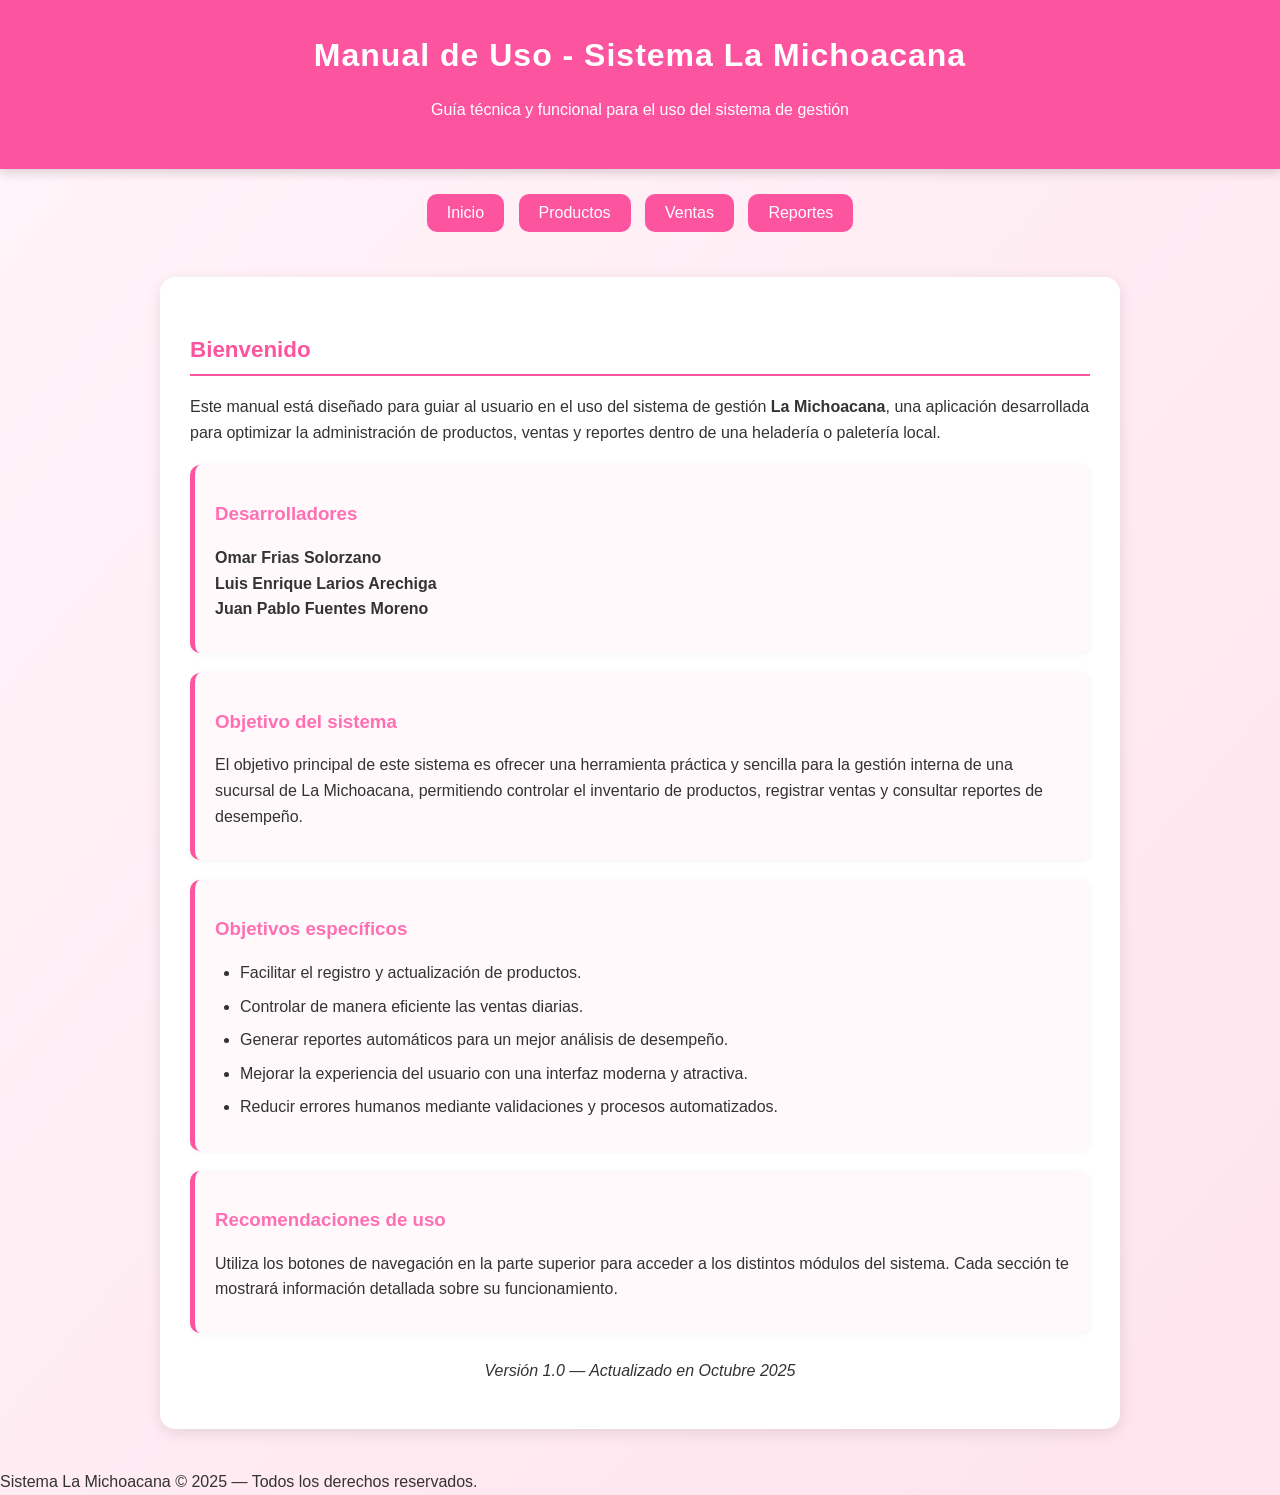
<file: Resources/Ayuda/index.html>
<!DOCTYPE html>
<html lang="es">
<head>
    <meta charset="UTF-8">
    <title>Manual de Uso - Sistema La Michoacana</title>
    <link rel="stylesheet" href="styles.css">
</head>
<body>
    <header>
        <h1>Manual de Uso - Sistema La Michoacana</h1>
        <p>Guía técnica y funcional para el uso del sistema de gestión</p>
    </header>

    <nav>
        <button onclick="mostrar('inicio')" class="active">Inicio</button>
        <button onclick="mostrar('productos')">Productos</button>
        <button onclick="mostrar('ventas')">Ventas</button>
        <button onclick="mostrar('reportes')">Reportes</button>
    </nav>

    <main id="contenido">

        <!--inicio-->
        <section id="inicio" class="active">
            <h2>Bienvenido</h2>
            <p>
                Este manual está diseñado para guiar al usuario en el uso del sistema de gestión 
                <b>La Michoacana</b>, una aplicación desarrollada para optimizar la administración 
                de productos, ventas y reportes dentro de una heladería o paletería local.
            </p>

            <div class="card">
                <h3>Desarrolladores</h3>
                <p>
                    <b>Omar Frias Solorzano</b>
                    <br>
                    <b>Luis Enrique Larios Arechiga</b>  
                    <br>
                    <b>Juan Pablo Fuentes Moreno</b>
                </p>
            </div>

            <div class="card">
                <h3>Objetivo del sistema</h3>
                <p>
                    El objetivo principal de este sistema es ofrecer una herramienta práctica y sencilla
                    para la gestión interna de una sucursal de La Michoacana, permitiendo controlar el 
                    inventario de productos, registrar ventas y consultar reportes de desempeño.
                </p>
            </div>

            <div class="card">
                <h3>Objetivos específicos</h3>
                <ul>
                    <li>Facilitar el registro y actualización de productos.</li>
                    <li>Controlar de manera eficiente las ventas diarias.</li>
                    <li>Generar reportes automáticos para un mejor análisis de desempeño.</li>
                    <li>Mejorar la experiencia del usuario con una interfaz moderna y atractiva.</li>
                    <li>Reducir errores humanos mediante validaciones y procesos automatizados.</li>
                </ul>
            </div>

            <div class="card">
                <h3>Recomendaciones de uso</h3>
                <p>
                    Utiliza los botones de navegación en la parte superior para acceder a los distintos
                    módulos del sistema. Cada sección te mostrará información detallada sobre su funcionamiento.
                </p>
            </div>

            <p style="text-align:center; margin-top: 25px;">
                <i>Versión 1.0 — Actualizado en Octubre 2025</i>
            </p>
        </section>

        <!--Productos-->
        <section id="productos">
            <h2>Módulo de Productos</h2>

            <p>
            El módulo <b>Productos</b> permite gestionar los artículos disponibles en la heladería,
            como paletas, nieves, aguas, toppings o cualquier otro producto ofrecido al cliente.
            Desde esta sección podrás <b>registrar, editar y consultar productos</b> de manera sencilla.
            </p>

            <div class="card">
                <h3>Objetivo del módulo</h3>
                <p>
                    Mantener un control preciso del inventario de productos, garantizando que la información 
                    del catálogo esté siempre actualizada y accesible para el personal autorizado.
                </p>
            </div>

            <div class="card">
                <h3>Funcionalidades principales</h3>
                <ul>
                    <li><b>Agregar producto:</b> Permite registrar un nuevo producto indicando su nombre, precio y categoría.</li>
                    <li><b>Modificar producto:</b> Edita los datos de un producto ya existente.</li>
                    <li><b>Buscar producto:</b> Localiza rápidamente un artículo mediante filtros de búsqueda.</li>
                </ul>
            </div>

            <div class="card">
                <h3>Recomendaciones</h3>
                <ul>
                    <li>Evita dejar campos vacíos al registrar un producto.</li>
                    <li>Usa nombres claros y específicos (por ejemplo: “Paleta de mango con chile”).</li>
                    <li>Verifica los precios antes de guardar los cambios.</li>
                    <li>Si eliminas un producto, asegúrate de que no esté en uso en alguna venta activa.</li>
                </ul>
            </div>

            <p style="text-align:center; margin-top:25px;">
                <i>Última actualización: Octubre 2025</i>
            </p>

        </section>

        <!--ventas-->
        <section id="ventas">
            <h2>Módulo de Ventas</h2>

            <p>
            El módulo <b>Ventas</b> permite registrar las transacciones realizadas con los clientes,
            así como calcular subtotales, impuestos y totales finales. Este apartado garantiza
            un control ordenado y transparente de las operaciones diarias de la heladería.
            </p>

            <div class="card">
            <h3>Objetivo del módulo</h3>
            <p>
                Facilitar el proceso de venta, permitiendo al personal registrar productos vendidos, 
                calcular el monto total y generar comprobantes, manteniendo una trazabilidad 
                completa de cada operación.
            </p>
            </div>

            <div class="card">
            <h3>Funcionalidades principales</h3>
            <ul>
                <li><b>Registrar venta:</b> Agregar productos al carrito, indicar cantidades y aplicar descuentos.</li>
                <li><b>Calcular totales:</b> El sistema calcula automáticamente el total a pagar.</li>
                <li><b>Historial de ventas:</b> Consultar transacciones pasadas filtrando por fecha o cliente.</li>
            </ul>
            </div>

            <div class="card">
            <h3>Ejemplo de flujo de venta</h3>
            <ol>
                <li>El usuario selecciona los productos que el cliente desea comprar.</li>
                <li>Se muestran los precios y cantidades en una lista.</li>
                <li>El sistema calcula automáticamente el total.</li>
                <li>El usuario elige el método de pago y confirma la venta.</li>
                <li>El comprobante se genera y la venta queda registrada en la base de datos.</li>
            </ol>
            </div>

            <div class="card">
            <h3>💡 Recomendaciones</h3>
            <ul>
                <li>Verifica que los precios de los productos estén actualizados antes de registrar la venta.</li>
                <li>Confirma el método de pago antes de finalizar la operación.</li>
                <li>Evita cerrar la ventana del sistema mientras se procesa una venta.</li>
                <li>Consulta el historial de ventas regularmente para llevar un control diario.</li>
            </ul>
            </div>

            <p style="text-align:center; margin-top:25px;">
            <i>Última actualización: Octubre 2025</i>
            </p>

        </section>

        <!--reportes-->
        <section id="reportes">
            <h2>Módulo de Reportes</h2>

            <p>
            El módulo <b>Reportes</b> es una herramienta clave para el análisis y la toma de decisiones dentro del sistema 
            de administración de <b>La Michoacana</b>. Permite visualizar y exportar información detallada sobre las ventas, 
            productos y desempeño general del negocio.
            </p>

            <div class="card">
            <h3>Objetivo del módulo</h3>
            <p>
                Brindar una visión clara y estructurada de los resultados obtenidos en distintos periodos de tiempo, 
                ayudando a identificar patrones de consumo, productos más vendidos y áreas de mejora.
            </p>
            </div>

            <div class="card">
            <h3>Funcionalidades principales</h3>
            <ul>
                <li><b>Reporte diario:</b> Muestra las ventas realizadas durante el día actual, con totales y desglose por producto.</li>
                <li><b>Reporte semanal:</b> Resume las ventas de los últimos siete días y compara el rendimiento con la semana anterior.</li>
                <li><b>Reporte mensual:</b> Proporciona una visión general de ingresos, productos más vendidos y frecuencia de clientes.</li>
                <li><b>Exportación:</b> Permite exportar los reportes en formatos PDF o Excel para su análisis externo.</li>
                <li><b>Gráficas dinámicas:</b> Representa visualmente los datos mediante barras o gráficos circulares.</li>
            </ul>
            </div>

            <div class="card">
            <h3>Cómo interpretar los datos</h3>
            <ol>
                <li>Observa las variaciones en ventas diarias y semanales para detectar tendencias.</li>
                <li>Identifica los productos con mayor margen de ganancia.</li>
                <li>Evalúa las horas pico de venta para mejorar la atención al cliente.</li>
                <li>Utiliza los reportes históricos para planificar promociones o cambios de inventario.</li>
            </ol>
            </div>

            <div class="card">
            <h3>Recomendaciones</h3>
            <ul>
                <li>Genera un reporte diario al cierre de cada jornada.</li>
                <li>Guarda copias de los reportes exportados en un respaldo externo.</li>
                <li>Analiza semanalmente los productos menos vendidos para ajustar la producción.</li>
                <li>Utiliza los gráficos para detectar oportunidades de crecimiento.</li>
            </ul>
            </div>

            <p style="text-align:center; margin-top:25px;">
            <i>Última actualización: Octubre 2025</i>
            </p>

        </section>
    </main>

    <footer>
        Sistema La Michoacana © 2025 — Todos los derechos reservados.
    </footer>
    <script>
        function mostrar(id) {
            document.querySelectorAll('section').forEach(section => section.classList.remove('active'));
            document.getElementById(id).classList.add('active')
        }
    </script>
</body>
</html>
</file>
<file: Resources/Ayuda/styles.css>
/*Estilos generales */
body {
    font-family: "Segoe UI", Arial, sans-serif;
    background: linear-gradient(to bottom right, #fff5fa, #ffe3ed);
    color: #333;
    margin: 0;
    padding: 0;
    line-height: 1.6;
}

/*Encabezado principal */
header {
    background-color: #FD549F;
    color: white;
    text-align: center;
    padding: 30px 15px;
    box-shadow: 0 4px 10px rgba(0,0,0,0.15);
}

header h1 {
    margin: 0;
    font-size: 2em;
    letter-spacing: 1px;
}

/*Contenido */
main {
    max-width: 900px;
    background: #fff;
    margin: 40px auto;
    padding: 30px;
    border-radius: 15px;
    box-shadow: 0 4px 15px rgba(0, 0, 0, 0.1);
}

/*Títulos */
h2 {
    color: #FD549F;
    border-bottom: 2px solid #FD549F;
    padding-bottom: 6px;
    margin-top: 25px;
    font-size: 1.4em;
}

h3 {
    color: #ff6fb3;
    margin-bottom: 8px;
}

/*Tarjetas */
.card {
    background-color: #fff9fb;
    border-left: 5px solid #FD549F;
    padding: 15px 20px;
    margin: 20px 0;
    border-radius: 10px;
    box-shadow: 0 1px 6px rgba(0, 0, 0, 0.05);
}

/*Listas */
ul, ol {
    padding-left: 25px;
}

li {
    margin-bottom: 8px;
}

/*Botones de navegación */
nav {
    text-align: center;
    margin-top: 20px;
}

nav button {
    background-color: #FD549F;
    border: none;
    color: white;
    padding: 10px 20px;
    margin: 5px;
    font-size: 1em;
    border-radius: 10px;
    cursor: pointer;
    transition: all 0.2s ease-in-out;
}

nav button:hover {
    background-color: #ff7cbf;
    transform: translateY(-2px);
    box-shadow: 0 3px 8px rgba(0,0,0,0.15);
}

/* 🔗 Enlaces */
a {
    color: #FD549F;
    text-decoration: none;
}

a:hover {
    text-decoration: underline;
}

/*Responsivo */
@media (max-width: 768px) {
    main {
        margin: 20px;
        padding: 20px;
    }

    header h1 {
        font-size: 1.6em;
    }
}
/* seccion mostrado en pantalla */
section {
    display: none;
}

section.active {
    display: block;
    animation: animacion 1s ease;
}

@keyframes animacion {
    from{opacity: 0; transform: translateY(10px);}
    to{opacity: 1;transform: translateY(0);}
}
</file>
